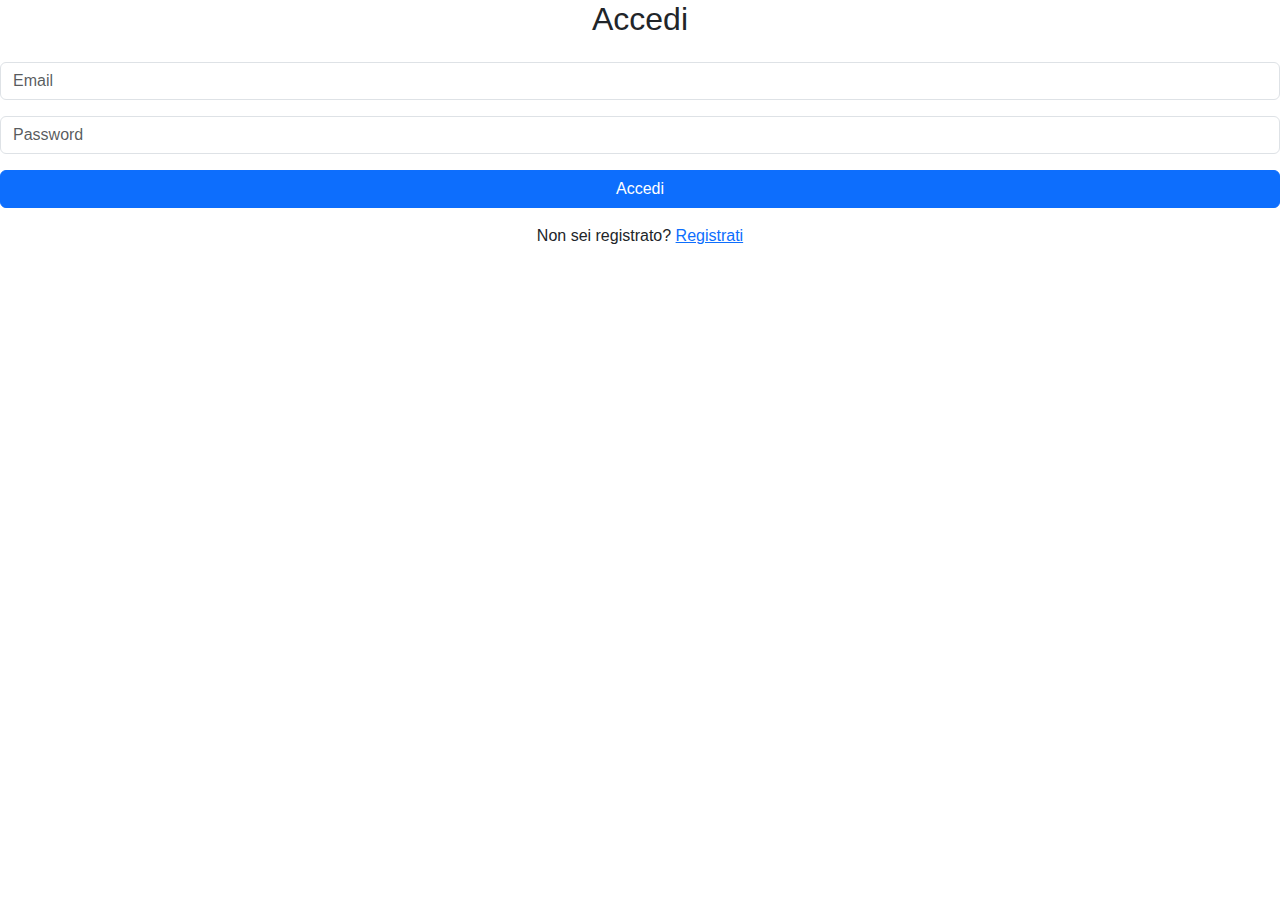
<file: login.html>
<!DOCTYPE html>
<html lang="it">
<head>
  <meta charset="UTF-8">
  <title>Accedi - JOBBY</title>
  <link href="https://cdn.jsdelivr.net/npm/bootstrap@5.3.8/dist/css/bootstrap.min.css" rel="stylesheet">
  <link rel="stylesheet" href="css/style.css">
</head>
<meta name="viewport" content="width=device-width, initial-scale=1.0">
<body class="center-page">

<div class="card-auth">
  <h2 class="text-center mb-4">Accedi</h2>

  <input id="email" class="form-control mb-3" placeholder="Email">
  <input id="password" type="password" class="form-control mb-3" placeholder="Password">

  <button class="btn btn-primary w-100" onclick="login()">Accedi</button>

  <p class="text-center mt-3">
    Non sei registrato? <a href="registrazione.html">Registrati</a>
  </p>
</div>

<script>
function login() {
  const saved = JSON.parse(localStorage.getItem("user"));

  if (saved && email.value === saved.email && password.value === saved.password) {
    localStorage.setItem("loggedUser", JSON.stringify(saved));
    window.location.href = "home.html";
  } else {
    alert("Email o password errate");
  }
}
</script>

</body>
</html>
</file>
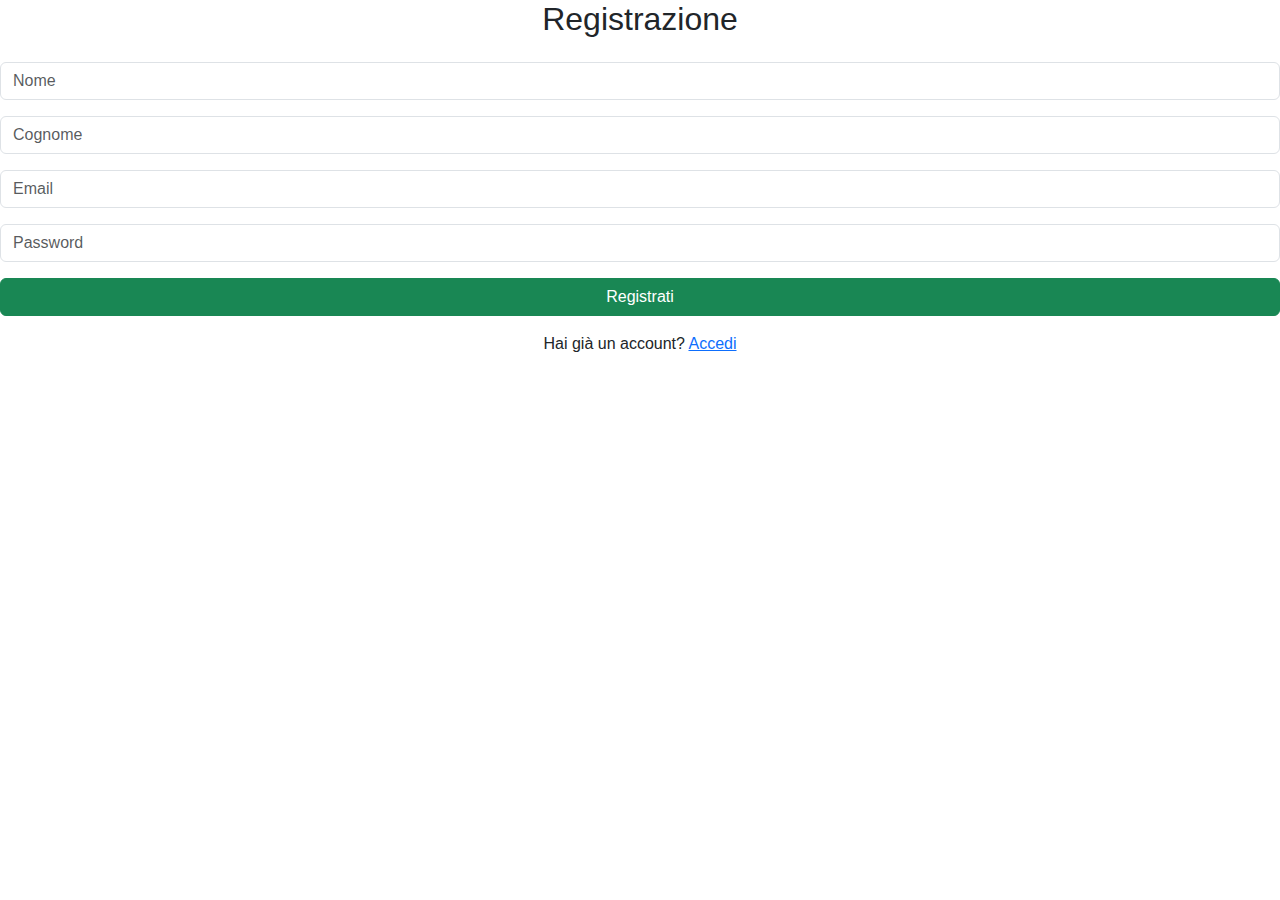
<file: registrazione.html>
<!DOCTYPE html>
<html lang="it">
<head>
  <meta charset="UTF-8">
  <title>Registrazione - JOBBY</title>
  <link href="https://cdn.jsdelivr.net/npm/bootstrap@5.3.8/dist/css/bootstrap.min.css" rel="stylesheet">
  <link rel="stylesheet" href="css/style.css">
</head>

<body class="center-page">

<div class="card-auth">
  <h2 class="text-center mb-4">Registrazione</h2>

  <input id="nome" class="form-control mb-3" placeholder="Nome">
  <input id="cognome" class="form-control mb-3" placeholder="Cognome">
  <input id="email" class="form-control mb-3" placeholder="Email">
  <input id="password" type="password" class="form-control mb-3" placeholder="Password">

  <button class="btn btn-success w-100" onclick="register()">Registrati</button>

  <p class="text-center mt-3">
    Hai già un account? <a href="login.html">Accedi</a>
  </p>
</div>

<script>
function register() {
  const user = {
    nome: nome.value,
    cognome: cognome.value,
    email: email.value,
    password: password.value
  };

  localStorage.setItem("user", JSON.stringify(user));
  window.location.href = "login.html";
}
</script>

</body>
</html>
</file>
<file: css/style.css>
/* =========================
   RESET BASE
========================= */
* {
  box-sizing: border-box;
  margin: 0;
  padding: 0;
  font-family: Arial, Helvetica, sans-serif;
}

/* =========================
   PAGINA LOGIN / REGISTRAZIONE
========================= */
.auth-page {
  background-color: #f4f6f8;
}

.auth-container {
  width: 100%;
  max-width: 420px;
  background: #ffffff;
  border-radius: 12px;
  padding: 30px;
  box-shadow: 0 10px 25px rgba(0,0,0,0.1);
}

.auth-container h2 {
  text-align: center;
  margin-bottom: 20px;
}

.auth-container input {
  width: 100%;
  padding: 10px;
  margin-bottom: 15px;
  border-radius: 6px;
  border: 1px solid #ccc;
}

.auth-container button {
  width: 100%;
}

.auth-container label {
  font-size: 14px;
}

/* =========================
   PAGINE DEL SITO (DOPO LOGIN)
========================= */
.site-page {
  background-color: #ffffff;
}

/* =========================
   NAVBAR
========================= */
.site-page .navbar {
  background-color: #0d6efd;
}

.site-page .navbar-brand,
.site-page .nav-link {
  color: #ffffff !important;
}

.site-page .nav-link:hover {
  text-decoration: underline;
}

/* forza navbar ORIZZONTALE */
.site-page .navbar-nav {
  flex-direction: row;
  gap: 15px;
}

/* =========================
   CONTENUTO PAGINE
========================= */
.page-container {
  max-width: 1100px;
  margin: auto;
  padding: 40px 20px;
}

.page-container h1 {
  margin-bottom: 20px;
}

/* =========================
   RESPONSIVE MOBILE
========================= */
@media (max-width: 768px) {
  .site-page .navbar-nav {
    flex-direction: column;
    text-align: center;
  }

  .auth-container {
    margin: 20px;
  }
}
</file>
